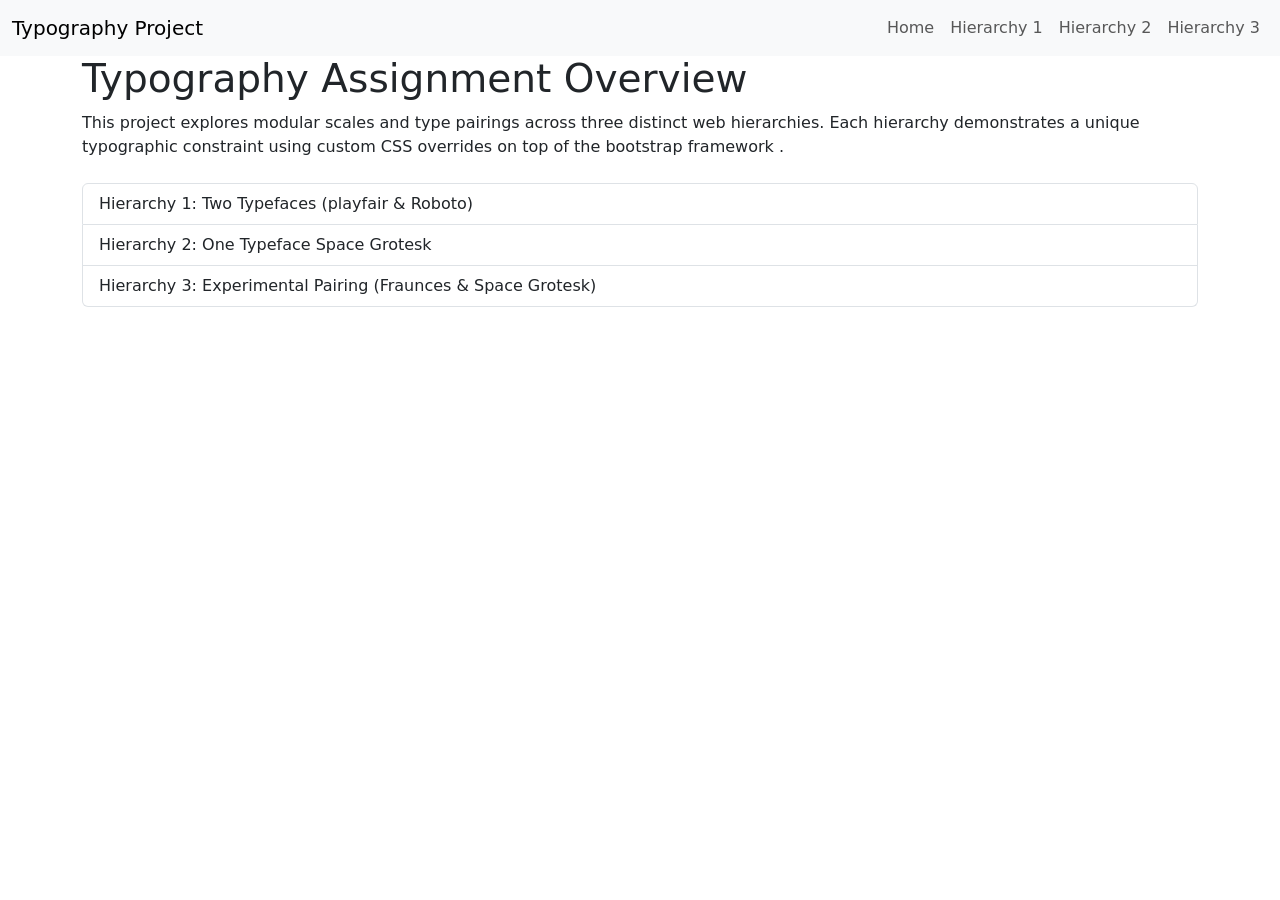
<file: HCI472_Typography/index.html>
<!DOCTYPE html>
<html lang="en">
<head>
  <meta charset="utf-8">
  <meta name="viewport" content="width=device-width, initial-scale=1">
  <title>Typography Project</title>
  <link href="https://cdn.jsdelivr.net/npm/bootstrap@5.3.2/dist/css/bootstrap.min.css" rel="stylesheet">
  <link rel="stylesheet" href="style.css">
</head>
<body>
<nav class="navbar navbar-expand-lg navbar-light bg-light">
  <div class="container-fluid">
    <a class="navbar-brand" href="index.html">Typography Project</a>
    <div class="navbar-nav">
      <a class="nav-link" href="index.html">Home</a>
      <a class="nav-link" href="hierarchy1.html">Hierarchy 1</a>
      <a class="nav-link" href="hierarchy2.html">Hierarchy 2</a>
      <a class="nav-link" href="hierarchy3.html">Hierarchy 3</a>
    </div>
  </div>
</nav>
<main class="container">
    <h1>Typography Assignment Overview </h1>
    <p>This project explores modular scales and type pairings across three distinct web hierarchies. Each hierarchy demonstrates a unique typographic constraint using custom CSS overrides on top of the bootstrap framework .</p>
    <div class="list-group mt-4">
      <a href="hierarchy1.html" class="list-group-item list-group-item-action">Hierarchy 1: Two Typefaces (playfair & Roboto)</a>
      <a href="hierarchy2.html" class="list-group-item list-group-item-action">Hierarchy 2: One Typeface Space Grotesk</a>
      <a href="hierarchy3.html" class="list-group-item list-group-item-action">Hierarchy 3: Experimental Pairing (Fraunces & Space Grotesk)</a>
    </div>
</main>
<script src="https://cdn.jsdelivr.net/npm/bootstrap@5.3.2/dist/js/bootstrap.bundle.min.js"></script>
</body>
</html>
</file>
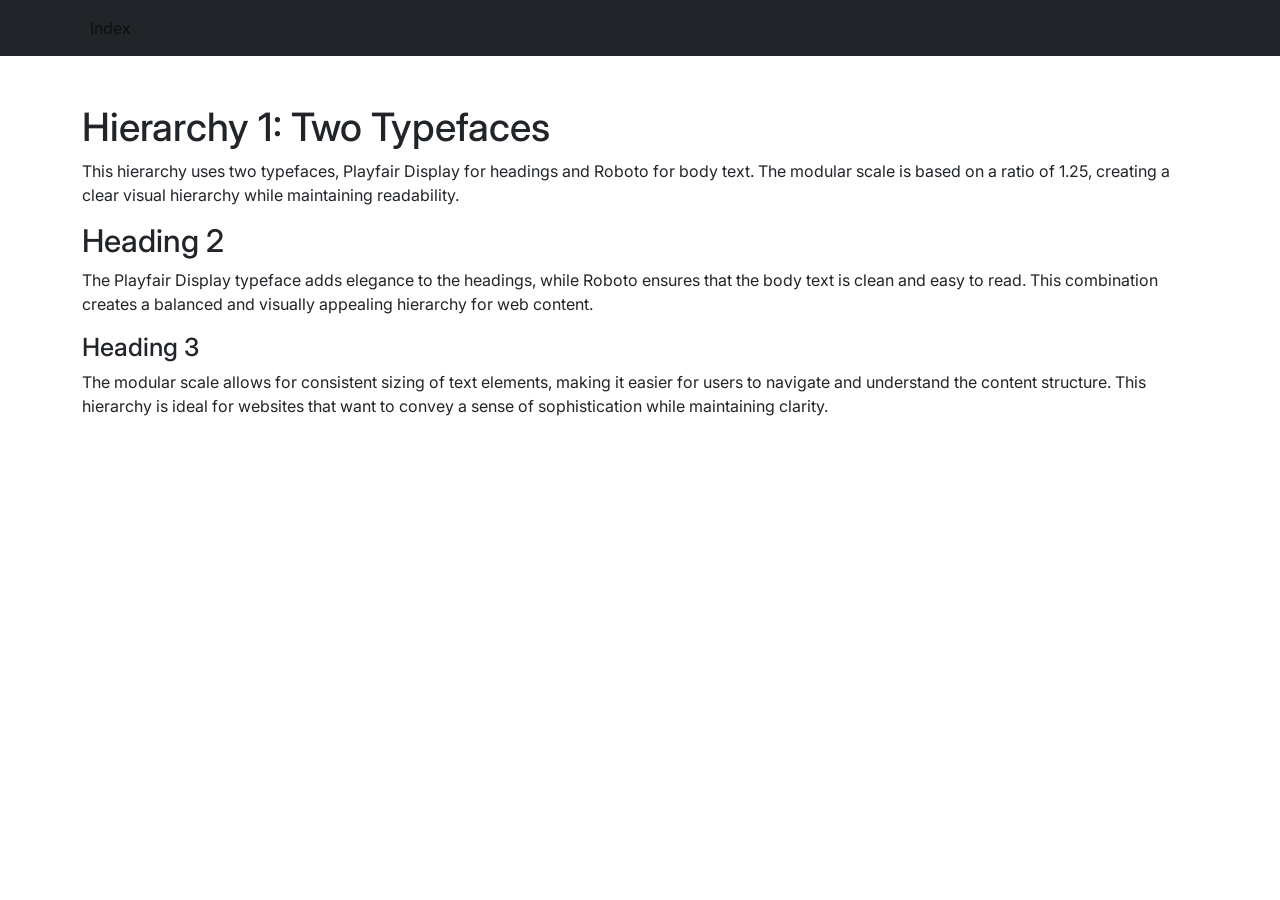
<file: HCI472_Typography/hierarchy1.html>
<!DOCTYPE html>
<html lang="en">
<head>
  <meta charset="utf-8">
  <meta name="viewport" content="width=device-width, initial-scale=1">
  <title>Hierarchy 1</title>
  <link href="https://cdn.jsdelivr.net/npm/bootstrap@5.3.2/dist/css/bootstrap.min.css" rel="stylesheet">
  <link rel="stylesheet" href="style.css">
</head>
<body class="h1-body">
<nav class="navbar navbar-expand-lg navbar-light bg-dark mb-5">
  <div class="container"><div class="navbar-nav"><a class="nav-link" href="index.html">Index</a></div></div>
</nav>
<div class="container">
  <h1 class="h1-title">Hierarchy 1: Two Typefaces</h1>
  <p class="h1-paragraph">This hierarchy uses two typefaces, Playfair Display for headings and Roboto for body text. The modular scale is based on a ratio of 1.25, creating a clear visual hierarchy while maintaining readability.</p>
  <h2 class="h1-subtitle">Heading 2</h2>
  <p class="h1-paragraph">The Playfair Display typeface adds elegance to the headings, while Roboto ensures that the body text is clean and easy to read. This combination creates a balanced and visually appealing hierarchy for web content.</p>
  <h3 class="h1-subsubtitle">Heading 3</h3>
  <p class="h1-paragraph">The modular scale allows for consistent sizing of text elements, making it easier for users to navigate and understand the content structure. This hierarchy is ideal for websites that want to convey a sense of sophistication while maintaining clarity.</p>
</div>
<script src="https://cdn.jsdelivr.net/npm/bootstrap@5.3.2/dist/js/bootstrap.bundle.min.js"></script>
</body>
</html>
</file>
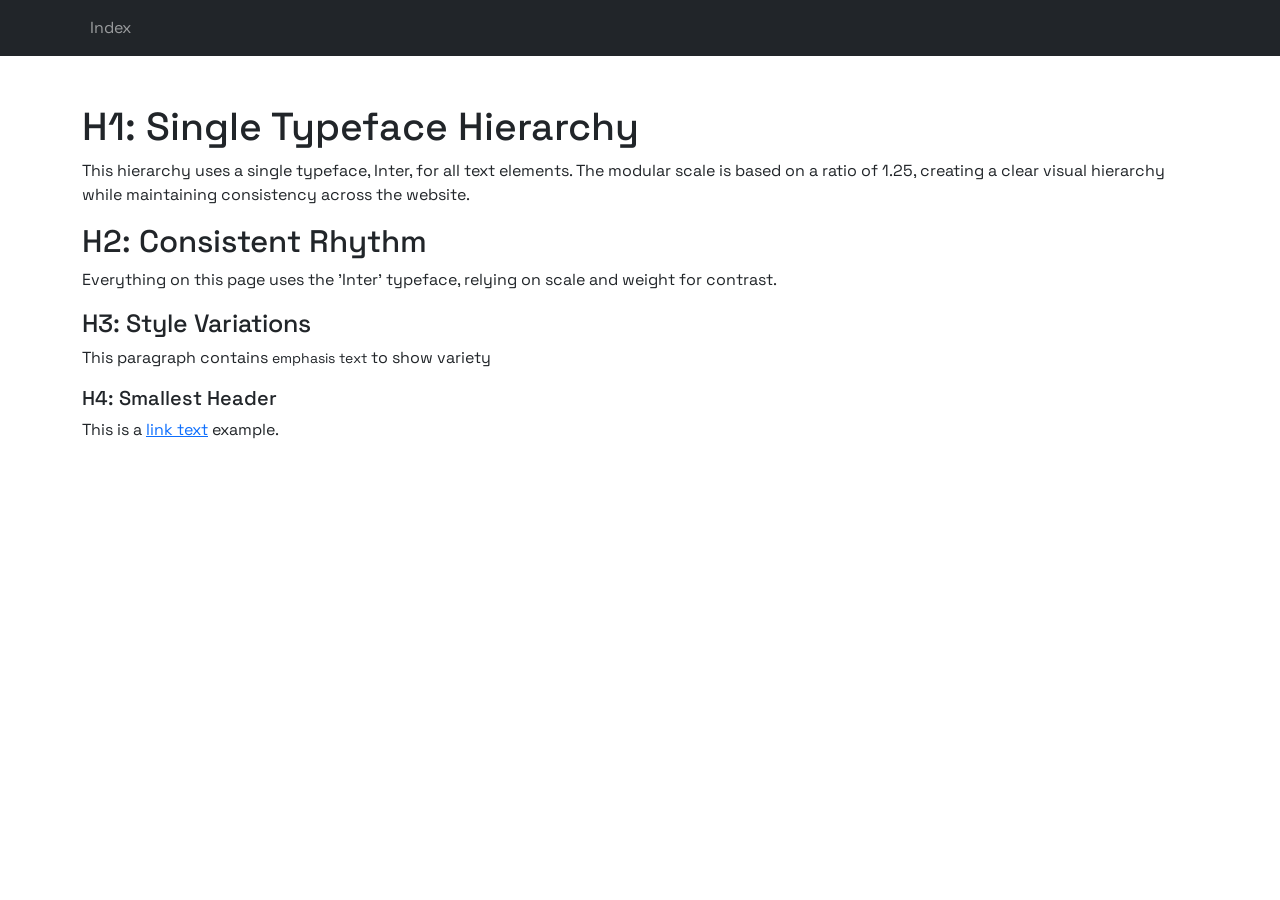
<file: HCI472_Typography/hierarchy2.html>
<!DOCTYPE html>
<html lang="en">
<head>
    <meta charset="UTF-8">
    <link href="https://cdn.jsdelivr.net/npm/bootstrap@5.3.2/dist/css/bootstrap.min.css" rel="stylesheet">
    <link rel="stylesheet" href="style.css">
    </head>
    <body class="h2-all ">
        <nav class="navbar navbar-expand-lg navbar-dark bg-dark mb-5">
            <div class="container"><div class="navbar-nav"><a class="nav-link" href="index.html">Index</a></div></div>
</nav>
<div class="container">
    <h1>H1: Single Typeface Hierarchy</h1>
    <p>This hierarchy uses a single typeface, Inter, for all text elements. The modular scale is based on a ratio of 1.25, creating a clear visual hierarchy while maintaining consistency across the website.</p>
    <h2>H2: Consistent Rhythm</h2>
    <p>Everything on this page uses the 'Inter' typeface, relying on scale and weight for contrast.</p>
    <h3>H3: Style Variations</h3>
    <p>This paragraph contains <span class="emphasis">emphasis text</span> to show variety</p>
    <h4>H4: Smallest Header</h4>
    <p>This is a <a href="#">link text</a> example.</p>
</div> <script src="https://cdn.jsdelivr.net/npm/bootstrap@5.3.2/dist/js/bootstrap.bundle.min.js"></script>
</body>
</html>
</file>
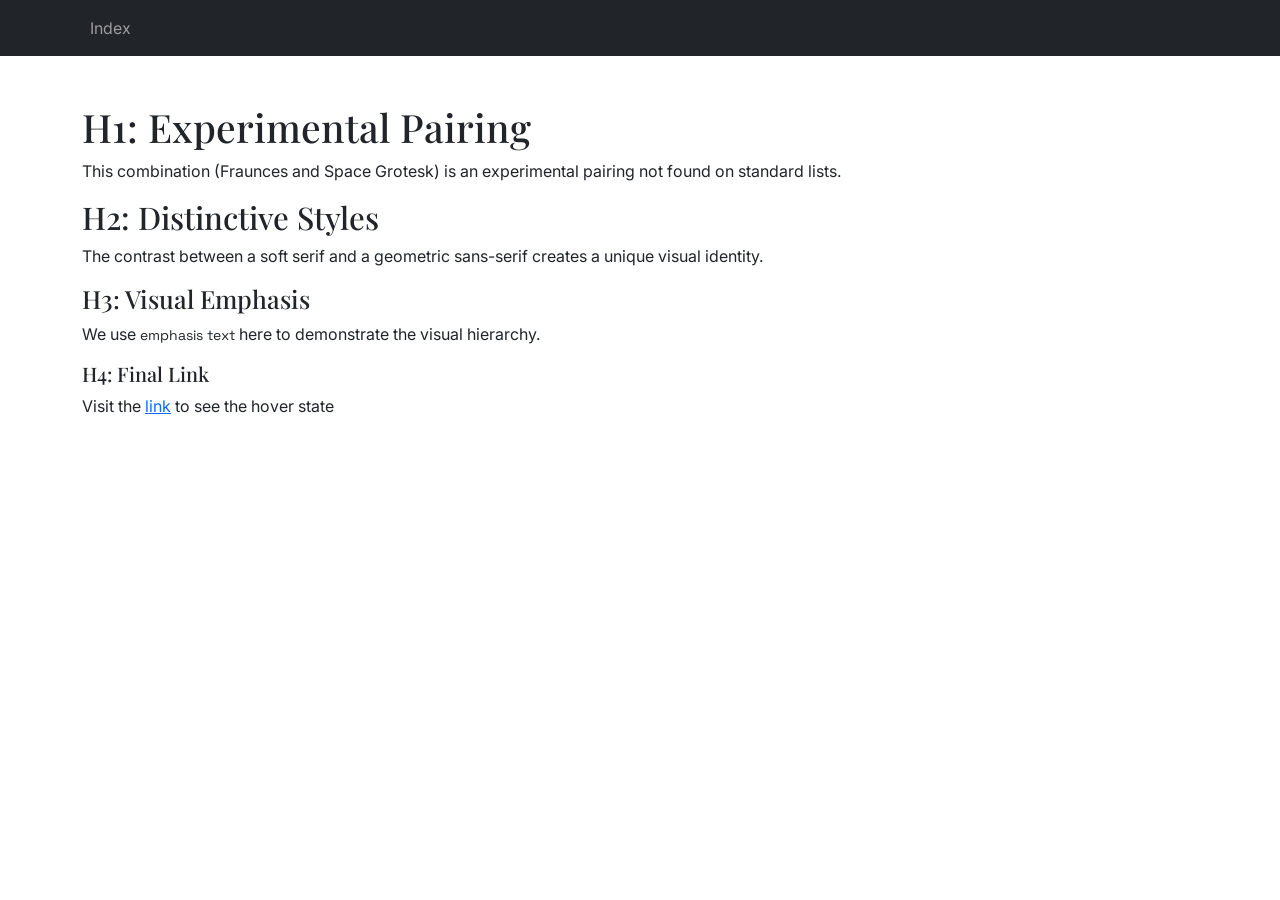
<file: HCI472_Typography/hierarchy3.html>
<!DOCTYPE html>
<html lang="en">
<head>
    <meta charset="UTF-8">
    <link href="https://cdn.jsdelivr.net/npm/bootstrap@5.3.2/dist/css/bootstrap.min.css" rel="stylesheet">
    <link rel="stylesheet" href="style.css">
</head>
<body class="h3-body">
    <nav class="navbar navbar-expand-lg navbar-dark bg-dark mb-5">
        <div class="container"><div class="navbar-nav"><a class="nav-link" href="index.html">Index</a></div></div>
</nav>
<div class="container">
    <h1 class="h3-font">H1: Experimental Pairing</h1>
    <p>This combination (Fraunces and Space Grotesk) is an experimental pairing not found on standard lists.</p>
    <h2 class="h3-font">H2: Distinctive Styles</h2>
    <p>The contrast between a soft serif and a geometric sans-serif creates a unique visual identity.</p>
    <h3 class="h3-font">H3: Visual Emphasis</h3>
    <p>We use <span class="emphasis">emphasis text</span> here to demonstrate the visual hierarchy.</p>
    <h4 class="h3-font">H4: Final Link</h4>
    <p>Visit the <a href="#">link</a> to see the hover state</p>
</div>
<script src="https://cdn.jsdelivr.net/npm/bootstrap@5.3.2/dist/js/bootstrap.bundle.min.js"></script>
</body>
</html>
</file>
<file: HCI472_Typography/style.css>
@import url('https://fonts.googleapis.com/css2?family=Fraunces:opsz,wght@9..144,700&family=Inter:wght@400;700&family=Playfair+Display:wght@700&family=Roboto:ital,wght@0,400;0,700;1,400&family=Space+Grotesk:wght@400;700&display=swap');

:root {
    --base-size: 1rem;
    --ratio: 1.25; /* Major Third Scale */
    --h4: calc(var(--base-size) * var(--ratio));
    --h3: calc(var(--h4) * var(--ratio));
    --h2: calc(var(--h3) * var(--ratio));
    --h1: calc(var(--h2) * var(--ratio));           
  --font-serif: 'Playfair Display', serif;
  --font-sans: 'Inter', sans-serif;
  --font-mono: 'Space Grotesk', monospace;
}
h1 { font-size: var(--h1); }
h2 { font-size: var(--h2); }
h3 { font-size: var(--h3); }
h4 { font-size: var(--h4); }

.h1-font { font-family: var(--font-serif); }
.h1-body { font-family: var(--font-sans); }

.h2-all { font-family: var(--font-mono); }

.h3-font { font-family: var(--font-serif); }
.h3-body { font-family: var(--font-sans); }

.emphasis { font-family: var(--font-mono); font-size: 0.875rem; }
</file>
